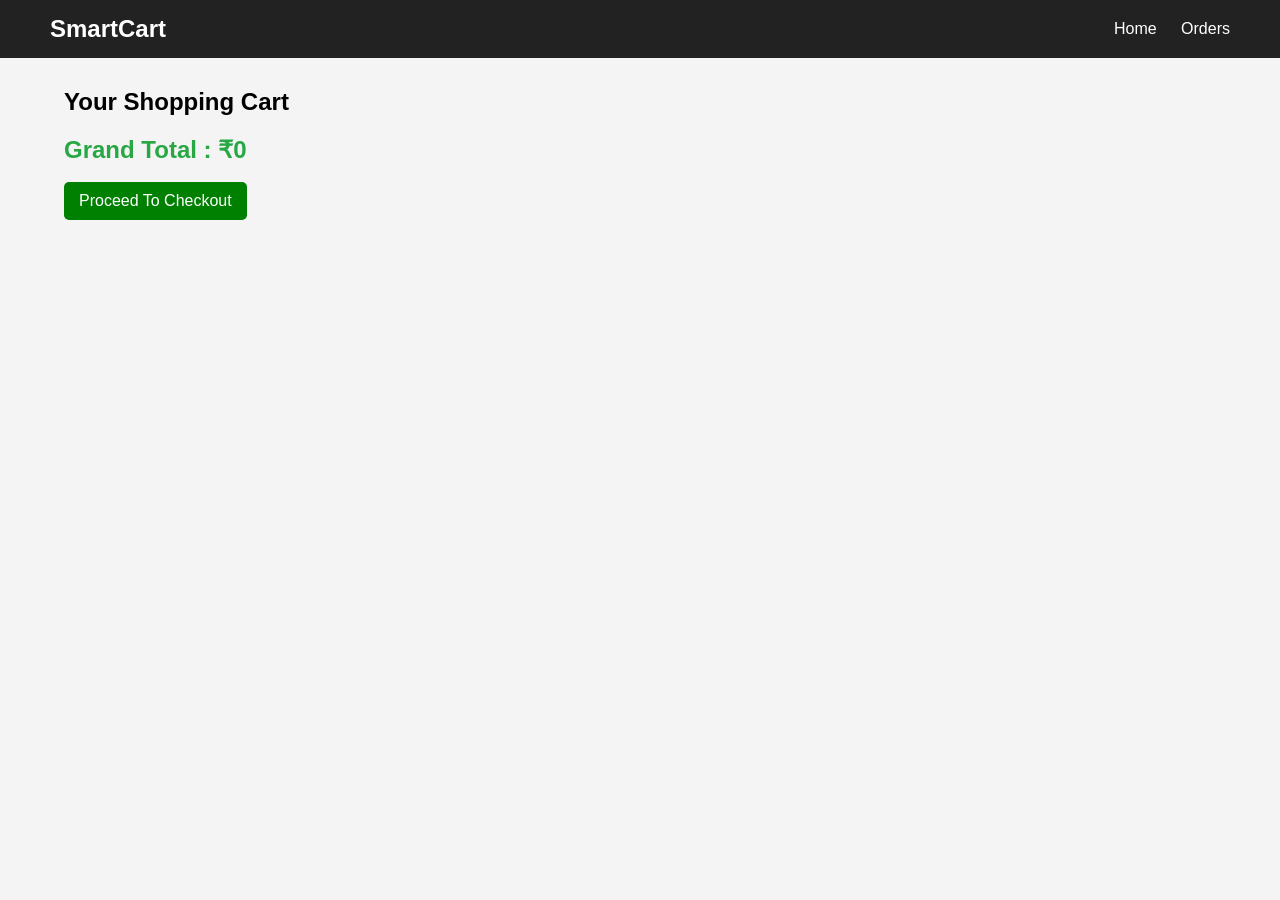
<file: frontend/cart.html>
<!DOCTYPE html>
<html lang="en">
<head>
<meta charset="UTF-8">
<meta name="viewport" content="width=device-width, initial-scale=1.0">
<title>Cart</title>
<link rel="stylesheet" href="css/style.css">
</head>

<body>

<nav class="navbar">

<div class="logo">SmartCart</div>

<div class="nav-links">
<a href="index.html">Home</a>
<a href="orders.html">Orders</a>
</div>

</nav>

<div class="container">

<h2>Your Shopping Cart</h2>

<div id="cartContainer"></div>

<h2 id="grandTotal"></h2>

<br>

<a href="checkout.html"
class="btn btn-success">
Proceed To Checkout
</a>

</div>

<script src="js/cart.js"></script>

</body>
</html>
</file>
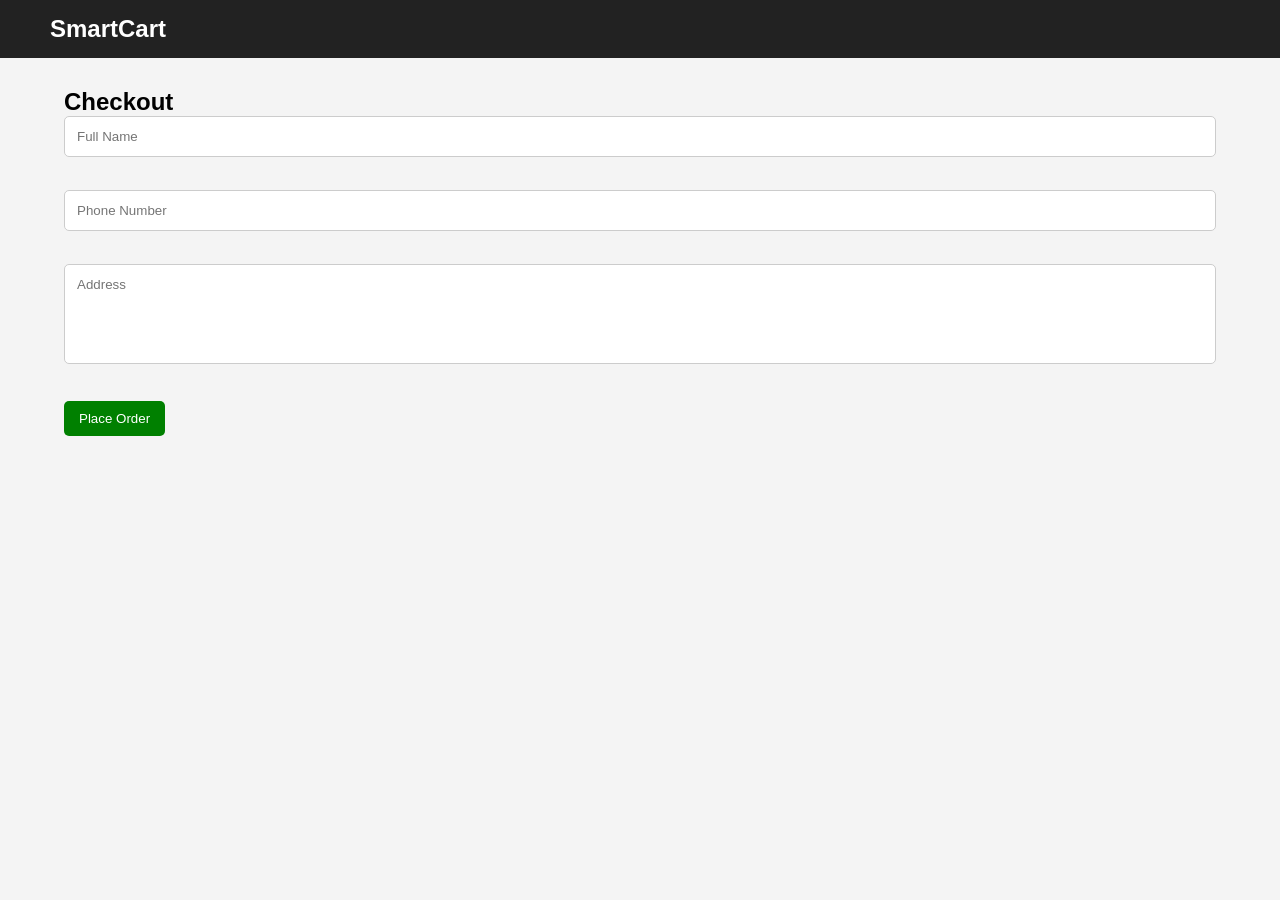
<file: frontend/checkout.html>
<!DOCTYPE html>
<html lang="en">
<head>
<meta charset="UTF-8">
<meta name="viewport" content="width=device-width, initial-scale=1.0">
<title>Checkout</title>
<link rel="stylesheet" href="css/style.css">
</head>

<body>

<nav class="navbar">
<div class="logo">SmartCart</div>
</nav>

<div class="container">

<h2>Checkout</h2>

<form id="checkoutForm">

<input
type="text"
id="fullname"
placeholder="Full Name"
required>

<br><br>

<input
type="text"
id="phone"
placeholder="Phone Number"
required>

<br><br>

<textarea
id="address"
placeholder="Address"
required>
</textarea>

<br><br>

<button
type="submit"
class="btn btn-success">
Place Order
</button>

</form>

</div>

<script src="js/checkout.js"></script>

</body>
</html>
</file>
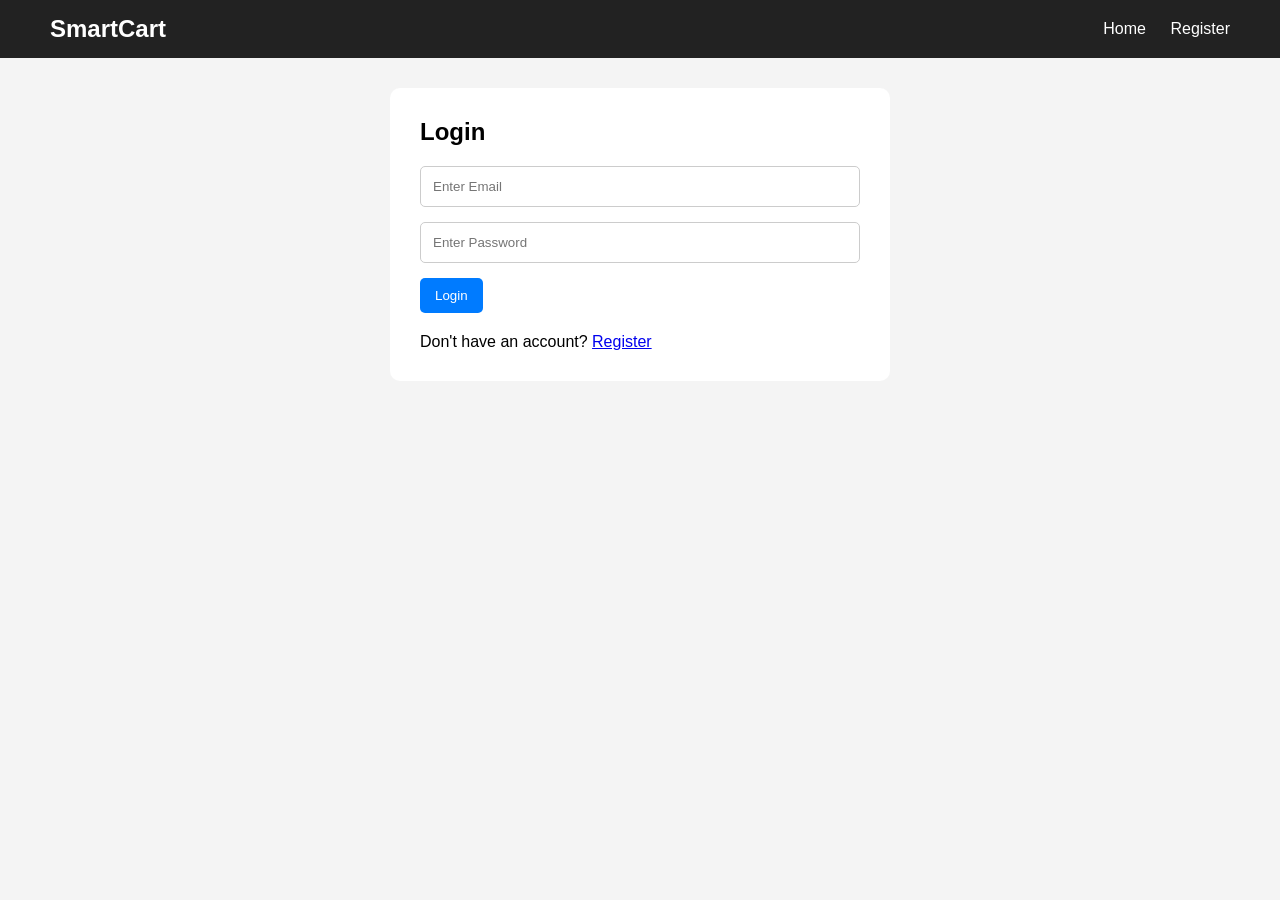
<file: frontend/login.html>
<!DOCTYPE html>
<html lang="en">

<head>
<meta charset="UTF-8">
<meta name="viewport" content="width=device-width, initial-scale=1.0">
<title>Login - SmartCart</title>

<link rel="stylesheet" href="css/style.css">
</head>

<body>

<nav class="navbar">

<div class="logo">
SmartCart
</div>

<div class="nav-links">
<a href="index.html">Home</a>
<a href="register.html">Register</a>
</div>

</nav>

<div class="container">

<div style="max-width:500px;margin:auto;background:white;padding:30px;border-radius:10px;">

<h2 style="margin-bottom:20px;">Login</h2>

<form id="loginForm">

<input
type="email"
id="email"
placeholder="Enter Email"
required
style="width:100%;padding:12px;margin-bottom:15px;">

<input
type="password"
id="password"
placeholder="Enter Password"
required
style="width:100%;padding:12px;margin-bottom:15px;">

<button
type="submit"
class="btn btn-primary">
Login
</button>

</form>

<p style="margin-top:20px;">
Don't have an account?

<a href="register.html">
Register
</a>
</p>

</div>

</div>

<script src="js/login.js"></script>

</body>
</html>
</file>
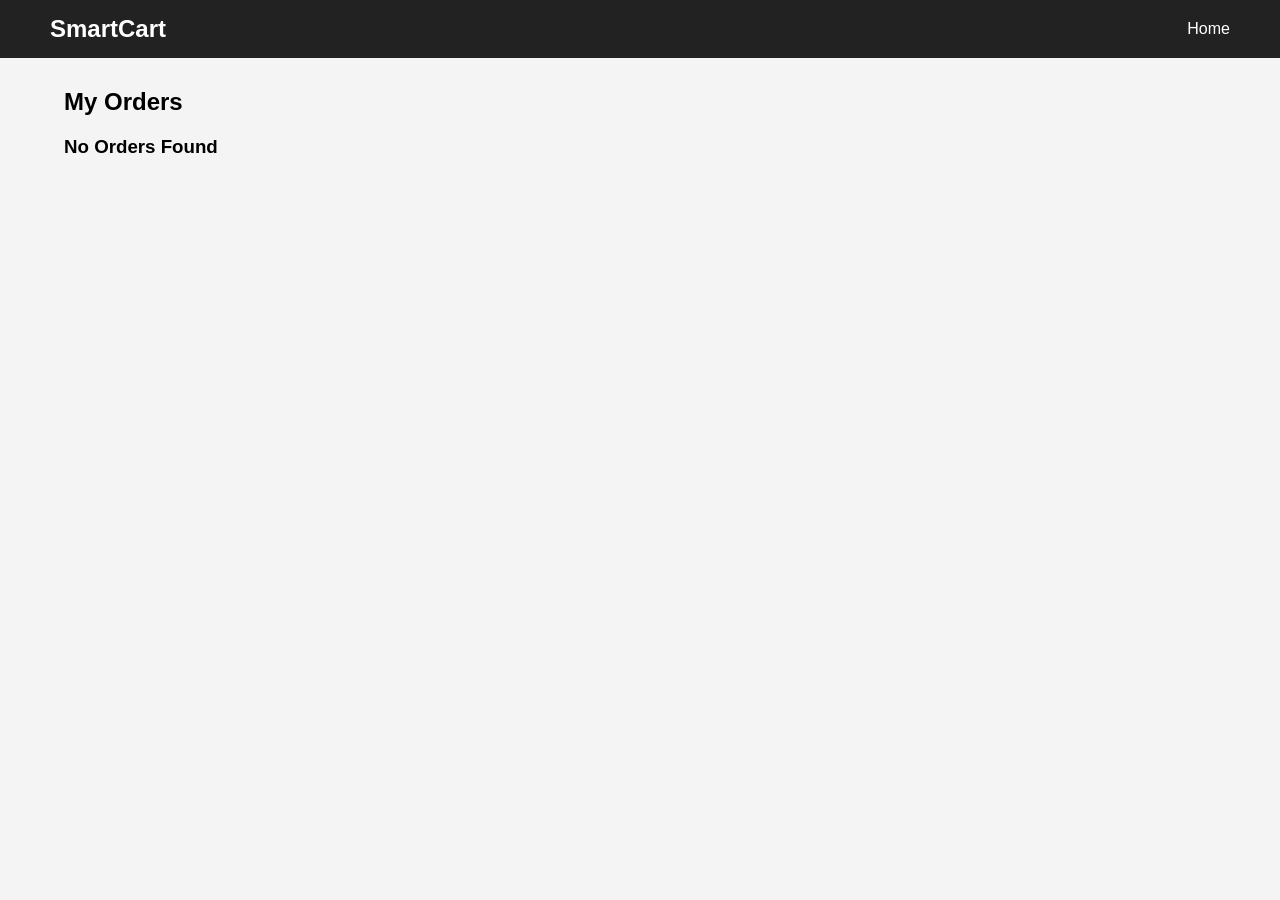
<file: frontend/orders.html>
<!DOCTYPE html>
<html lang="en">
<head>
<meta charset="UTF-8">
<meta name="viewport" content="width=device-width, initial-scale=1.0">
<title>Orders</title>
<link rel="stylesheet" href="css/style.css">
</head>

<body>

<nav class="navbar">

<div class="logo">
SmartCart
</div>

<div class="nav-links">
<a href="index.html">Home</a>
</div>

</nav>

<div class="container">

<h2>My Orders</h2>

<div id="ordersContainer"></div>

</div>

<script src="js/orders.js"></script>

</body>
</html>
</file>
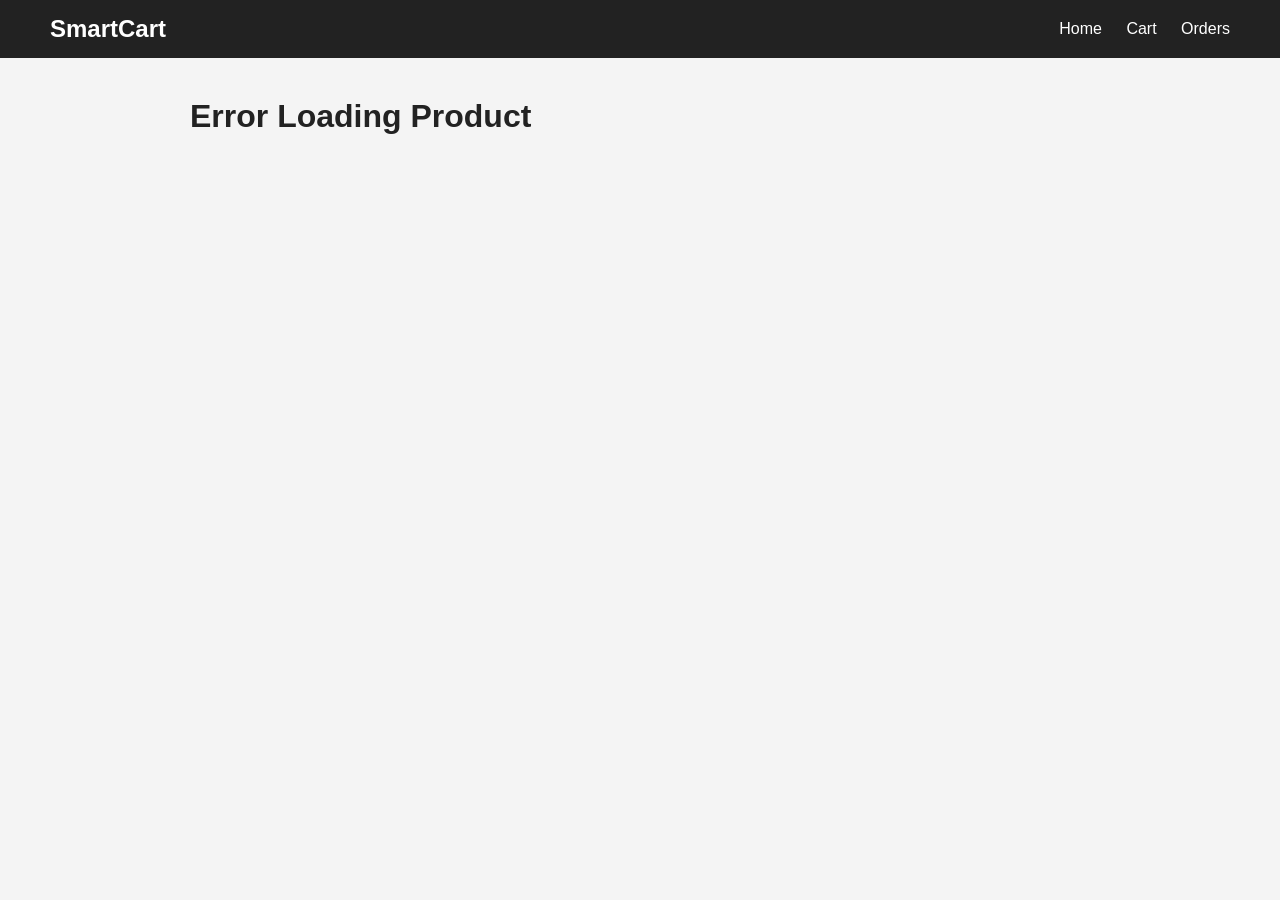
<file: frontend/product.html>
<!DOCTYPE html>
<html lang="en">
<head>
    <meta charset="UTF-8">
    <meta name="viewport" content="width=device-width, initial-scale=1.0">
    <title>Product Details - SmartCart</title>
    <link rel="stylesheet" href="css/style.css">
</head>
<body>

    <nav class="navbar">
        <div class="logo">SmartCart</div>

        <div class="nav-links">
            <a href="index.html">Home</a>
            <a href="cart.html">Cart</a>
            <a href="orders.html">Orders</a>
        </div>
    </nav>

    <div class="container">
        <div id="productDetails"></div>
    </div>

    <script src="js/products.js"></script>

</body>
</html>
</file>
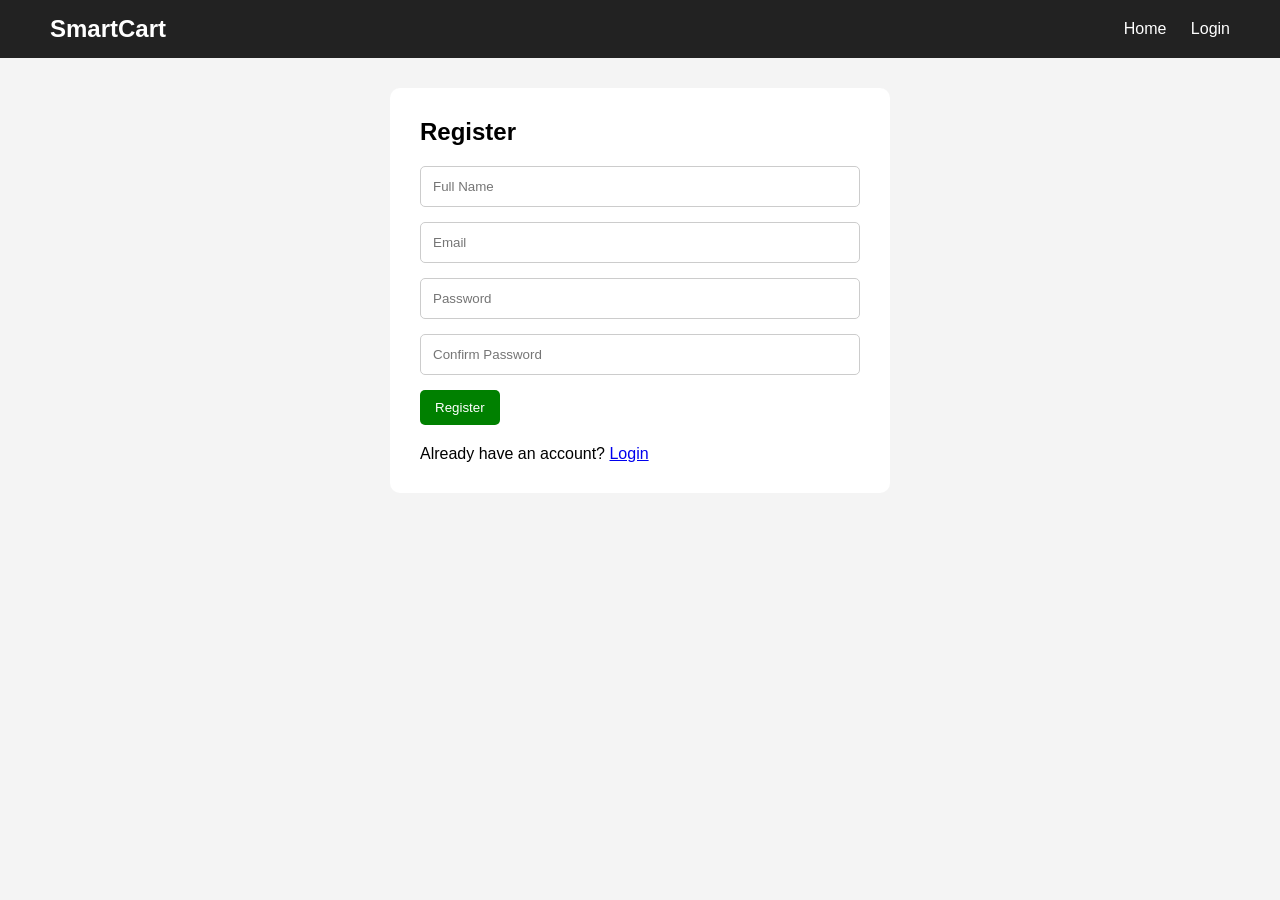
<file: frontend/register.html>
<!DOCTYPE html>
<html lang="en">

<head>
<meta charset="UTF-8">
<meta name="viewport" content="width=device-width, initial-scale=1.0">
<title>Register - SmartCart</title>

<link rel="stylesheet" href="css/style.css">
</head>

<body>

<nav class="navbar">

<div class="logo">
SmartCart
</div>

<div class="nav-links">
<a href="index.html">Home</a>
<a href="login.html">Login</a>
</div>

</nav>

<div class="container">

<div style="max-width:500px;margin:auto;background:white;padding:30px;border-radius:10px;">

<h2 style="margin-bottom:20px;">Register</h2>

<form id="registerForm">

<input
type="text"
id="name"
placeholder="Full Name"
required
style="width:100%;padding:12px;margin-bottom:15px;">

<input
type="email"
id="email"
placeholder="Email"
required
style="width:100%;padding:12px;margin-bottom:15px;">

<input
type="password"
id="password"
placeholder="Password"
required
style="width:100%;padding:12px;margin-bottom:15px;">

<input
type="password"
id="confirmPassword"
placeholder="Confirm Password"
required
style="width:100%;padding:12px;margin-bottom:15px;">

<button
type="submit"
class="btn btn-success">
Register
</button>

</form>

<p style="margin-top:20px;">
Already have an account?

<a href="login.html">
Login
</a>
</p>

</div>

</div>

<script src="js/register.js"></script>

</body>
</html>
</file>
<file: frontend/css/style.css>
*{
    margin:0;
    padding:0;
    box-sizing:border-box;
    font-family:Arial, Helvetica, sans-serif;
}

body{
    background:#f4f4f4;
}

.navbar{
    background:#222;
    color:white;
    display:flex;
    justify-content:space-between;
    align-items:center;
    padding:15px 50px;
}

.logo{
    font-size:24px;
    font-weight:bold;
}

.nav-links a{
    color:white;
    text-decoration:none;
    margin-left:20px;
}

.nav-links a:hover{
    color:#00bcd4;
}

.container{
    width:90%;
    margin:auto;
    margin-top:30px;
}

.search-box{
    margin-bottom:20px;
}

.search-box input{
    width:50%;
    padding:12px;
    border:1px solid #ccc;
    border-radius:5px;
}

.products{
    display:grid;
    grid-template-columns:repeat(auto-fit,minmax(250px,1fr));
    gap:20px;
    
}

.card{
    background:white;
    border-radius:10px;
    overflow:hidden;
    /* width: 30%; */
    box-shadow:0 2px 10px rgba(0,0,0,0.1);
}

.card img{
    width:100%;
    height:220px;
    object-fit:cover;
}


.card-body{
    padding:15px;
}

.card-body h3{
    margin-bottom:10px;
}

.price{
    color:green;
    font-size:20px;
    margin-bottom:10px;
}

.btn{
    display:inline-block;
    padding:10px 15px;
    border:none;
    cursor:pointer;
    text-decoration:none;
    border-radius:5px;
}

.btn-primary{
    background:#007bff;
    color:white;
}

.btn-success{
    background:green;
    color:white;
}

.btn:hover{
    opacity:0.9;
}

.footer{
    background:#222;
    color:white;
    text-align:center;
    padding:20px;
    margin-top:50px;
}

/* Product Details Page */

#productDetails{
    max-width:900px;
    margin:40px auto;
}

#productDetails .card{
    display:flex;
    flex-wrap:wrap;
    background:#fff;
    border-radius:12px;
    overflow:hidden;
    box-shadow:0 4px 15px rgba(0,0,0,0.1);
}

#productDetails img{
    width:400px;
    max-width:100%;
    height:350px;
    object-fit:cover;
}

#productDetails .card-body{
    flex:1;
    padding:30px;
}

#productDetails h2{
    font-size:32px;
    margin-bottom:15px;
    color:#222;
}

#productDetails p{
    font-size:16px;
    color:#666;
    line-height:1.6;
    margin-bottom:20px;
}

#productDetails .price{
    font-size:30px;
    color:#28a745;
    font-weight:bold;
    margin-bottom:25px;
}

#productDetails .btn{
    margin-right:10px;
}

/* Cart Page */

#cartContainer{
    margin-top:20px;
}

#cartContainer .card{
    margin-bottom:15px;
}

#cartContainer .card-body{
    display:flex;
    justify-content:space-between;
    align-items:center;
    flex-wrap:wrap;
}

#grandTotal{
    margin-top:20px;
    color:#28a745;
}

/* Login & Register */

form{
    width:100%;
}

form input,
form textarea{
    width:100%;
    padding:12px;
    border:1px solid #ccc;
    border-radius:5px;
    margin-bottom:15px;
}

form textarea{
    resize:none;
    height:100px;
}

/* Orders Page */

#ordersContainer{
    margin-top:20px;
}

#ordersContainer .card{
    margin-bottom:15px;
}

#ordersContainer .card-body{
    padding:20px;
}

/* Responsive */

@media(max-width:768px){

    .navbar{
        flex-direction:column;
        gap:10px;
    }

    .products{
        grid-template-columns:1fr;
    }

    #productDetails .card{
        flex-direction:column;
    }

    #productDetails img{
        width:100%;
        height:250px;
    }

    #productDetails .card-body{
        padding:20px;
    }

    #productDetails h2{
        font-size:24px;
    }

    #productDetails .price{
        font-size:24px;
    }

    #cartContainer .card-body{
        flex-direction:column;
        align-items:flex-start;
        gap:10px;
    }
}
</file>
